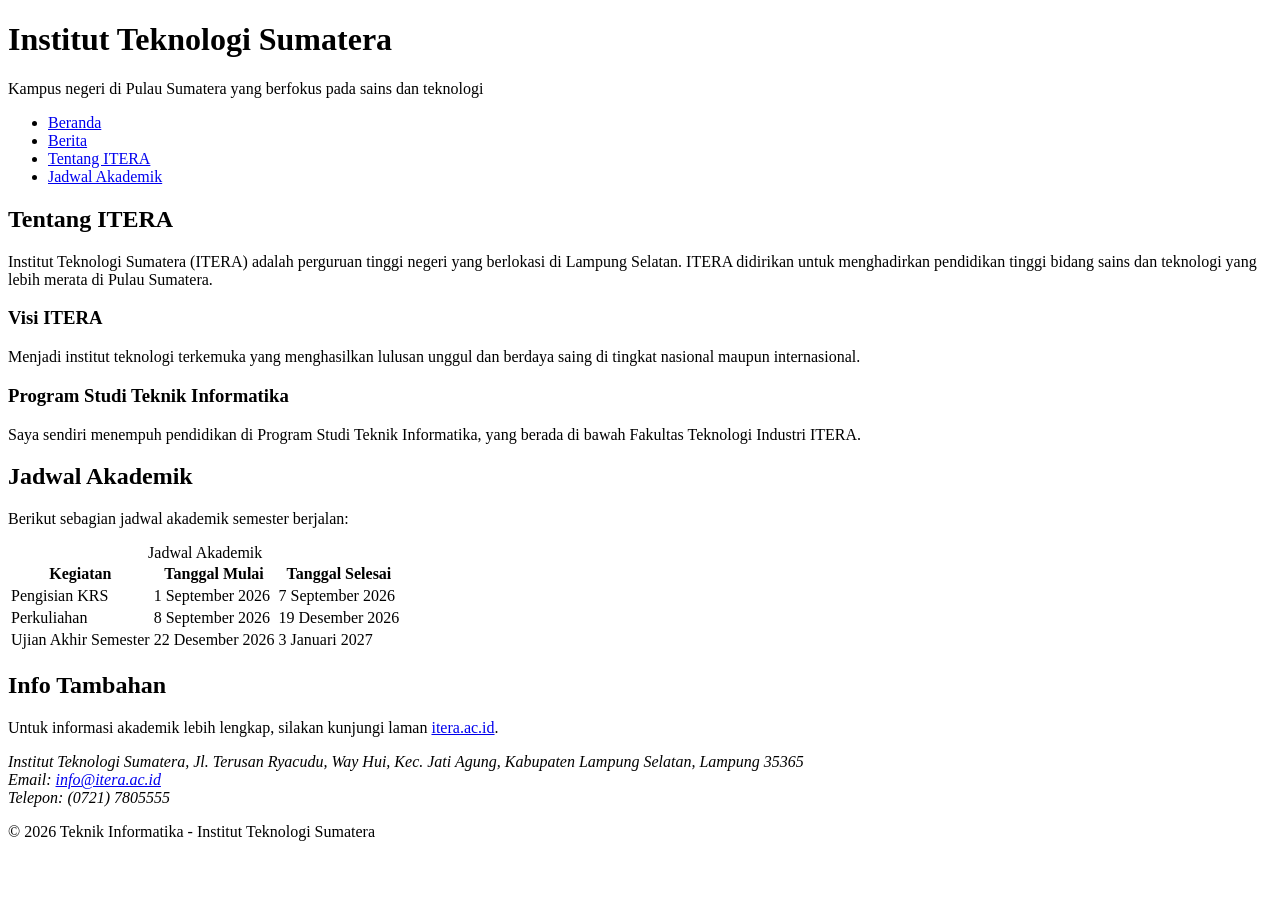
<file: index.html>
<!DOCTYPE html>
<html lang="id">
<head>
  <meta charset="UTF-8">
  <meta name="viewport" content="width=device-width, initial-scale=1.0">
  <title>ITERA - Institut Teknologi Sumatera</title>
</head>
<body>
  <header>
    <h1>Institut Teknologi Sumatera</h1>
    <p>Kampus negeri di Pulau Sumatera yang berfokus pada sains dan teknologi</p>
  </header>
    <nav>
    <ul>
      <li><a href="index.html">Beranda</a></li>
      <li><a href="berita.html">Berita</a></li>
      <li><a href="#tentang">Tentang ITERA</a></li>
      <li><a href="#jadwal">Jadwal Akademik</a></li>
    </ul>
  </nav>
    <main>

    <section id="tentang">
      <h2>Tentang ITERA</h2>
      <p>
        Institut Teknologi Sumatera (ITERA) adalah perguruan tinggi negeri yang
        berlokasi di Lampung Selatan. ITERA didirikan untuk menghadirkan
        pendidikan tinggi bidang sains dan teknologi yang lebih merata di
        Pulau Sumatera.
      </p>

      <article>
        <h3>Visi ITERA</h3>
        <p>
          Menjadi institut teknologi terkemuka yang menghasilkan lulusan
          unggul dan berdaya saing di tingkat nasional maupun internasional.
        </p>
      </article>

      <article>
        <h3>Program Studi Teknik Informatika</h3>
        <p>
          Saya sendiri menempuh pendidikan di Program Studi Teknik Informatika,
          yang berada di bawah Fakultas Teknologi Industri ITERA.
        </p>
      </article>
    </section>
    <section id="jadwal">
      <h2>Jadwal Akademik</h2>
      <p>Berikut sebagian jadwal akademik semester berjalan:</p>

      <table>
        <caption>Jadwal Akademik</caption>
        <thead>
          <tr>
            <th>Kegiatan</th>
            <th>Tanggal Mulai</th>
            <th>Tanggal Selesai</th>
          </tr>
        </thead>
        <tbody>
          <tr>
            <td>Pengisian KRS</td>
            <td>1 September 2026</td>
            <td>7 September 2026</td>
          </tr>
          <tr>
            <td>Perkuliahan</td>
            <td>8 September 2026</td>
            <td>19 Desember 2026</td>
          </tr>
          <tr>
            <td>Ujian Akhir Semester</td>
            <td>22 Desember 2026</td>
            <td>3 Januari 2027</td>
          </tr>
        </tbody>
      </table>
    </section>
        <aside>
      <h2>Info Tambahan</h2>
      <p>
        Untuk informasi akademik lebih lengkap, silakan kunjungi laman
        <a href="https://itera.ac.id" target="_blank">itera.ac.id</a>.
      </p>
    </aside>
  </main>
      <footer>
    <address>
      Institut Teknologi Sumatera, Jl. Terusan Ryacudu, Way Hui,
      Kec. Jati Agung, Kabupaten Lampung Selatan, Lampung 35365<br>
      Email: <a href="mailto:info@itera.ac.id">info@itera.ac.id</a><br>
      Telepon: (0721) 7805555
    </address>
    <p>&copy; 2026 Teknik Informatika - Institut Teknologi Sumatera</p>
  </footer>
</body>
</html>
</file>
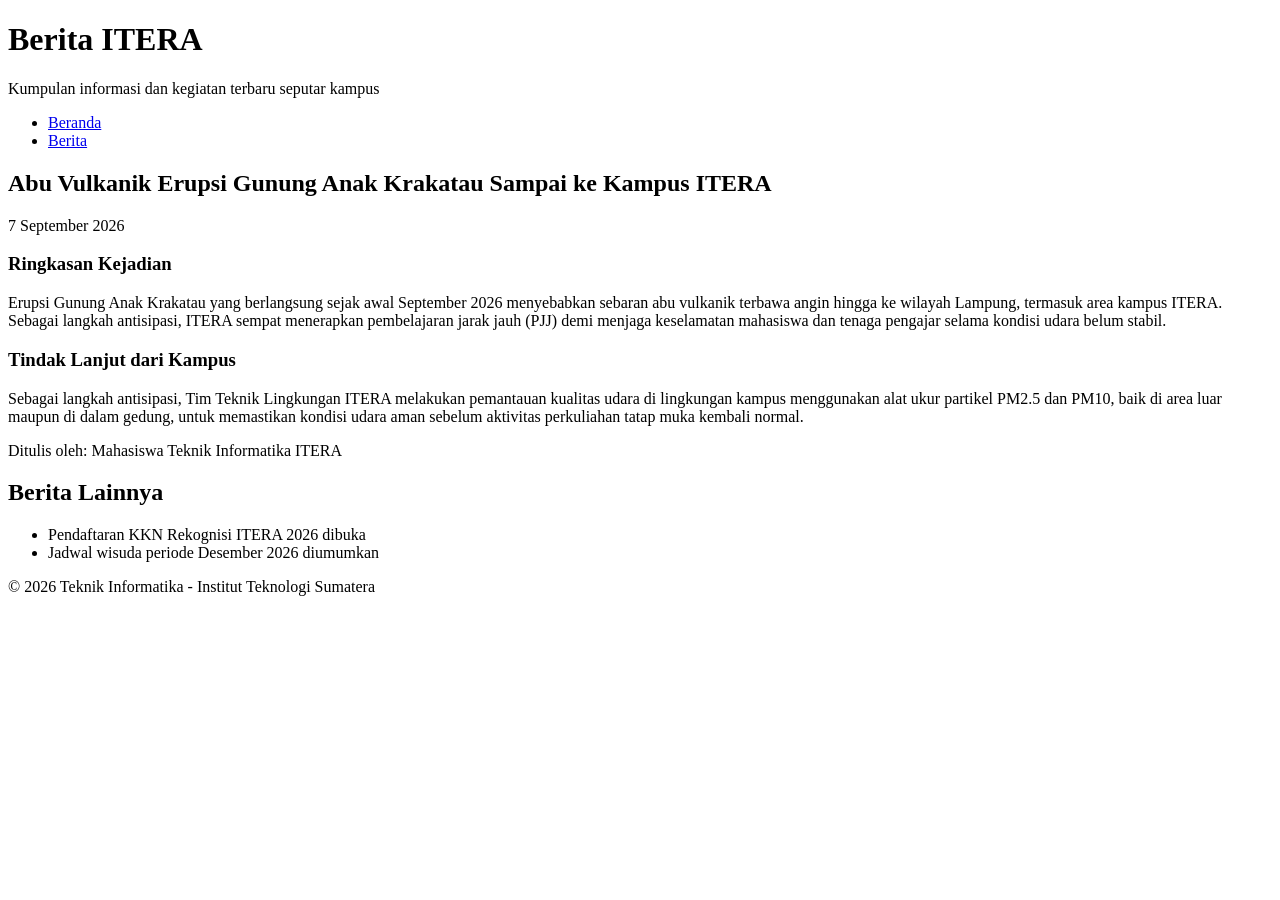
<file: berita.html>
<!DOCTYPE html>
<html lang="id">
<head>
  <meta charset="UTF-8">
  <meta name="viewport" content="width=device-width, initial-scale=1.0">
  <title>Berita - ITERA</title>
</head>
<body>

  <header>
    <h1>Berita ITERA</h1>
    <p>Kumpulan informasi dan kegiatan terbaru seputar kampus</p>
  </header>

  <nav>
    <ul>
      <li><a href="index.html">Beranda</a></li>
      <li><a href="berita.html">Berita</a></li>
    </ul>
  </nav>

  <main>
    <article>
      <header>
        <h2>Abu Vulkanik Erupsi Gunung Anak Krakatau Sampai ke Kampus ITERA</h2>
        <p><time datetime="2026-09-07">7 September 2026</time></p>
      </header>

      <section>
        <h3>Ringkasan Kejadian</h3>
        <p>
          Erupsi Gunung Anak Krakatau yang berlangsung sejak awal September 2026
          menyebabkan sebaran abu vulkanik terbawa angin hingga ke wilayah Lampung,
          termasuk area kampus ITERA. Sebagai langkah antisipasi, ITERA sempat
          menerapkan pembelajaran jarak jauh (PJJ) demi menjaga keselamatan
          mahasiswa dan tenaga pengajar selama kondisi udara belum stabil.
        </p>
      </section>

      <section>
        <h3>Tindak Lanjut dari Kampus</h3>
        <p>
          Sebagai langkah antisipasi, Tim Teknik Lingkungan ITERA melakukan
          pemantauan kualitas udara di lingkungan kampus menggunakan alat ukur
          partikel PM2.5 dan PM10, baik di area luar maupun di dalam gedung,
          untuk memastikan kondisi udara aman sebelum aktivitas perkuliahan
          tatap muka kembali normal.
        </p>
      </section>

      <footer>
        <p>Ditulis oleh: Mahasiswa Teknik Informatika ITERA</p>
      </footer>
    </article>

    <aside>
      <h2>Berita Lainnya</h2>
      <ul>
        <li>Pendaftaran KKN Rekognisi ITERA 2026 dibuka</li>
        <li>Jadwal wisuda periode Desember 2026 diumumkan</li>
      </ul>
    </aside>
  </main>

  <footer>
    <p>&copy; 2026 Teknik Informatika - Institut Teknologi Sumatera</p>
  </footer>

</body>
</html>
</file>
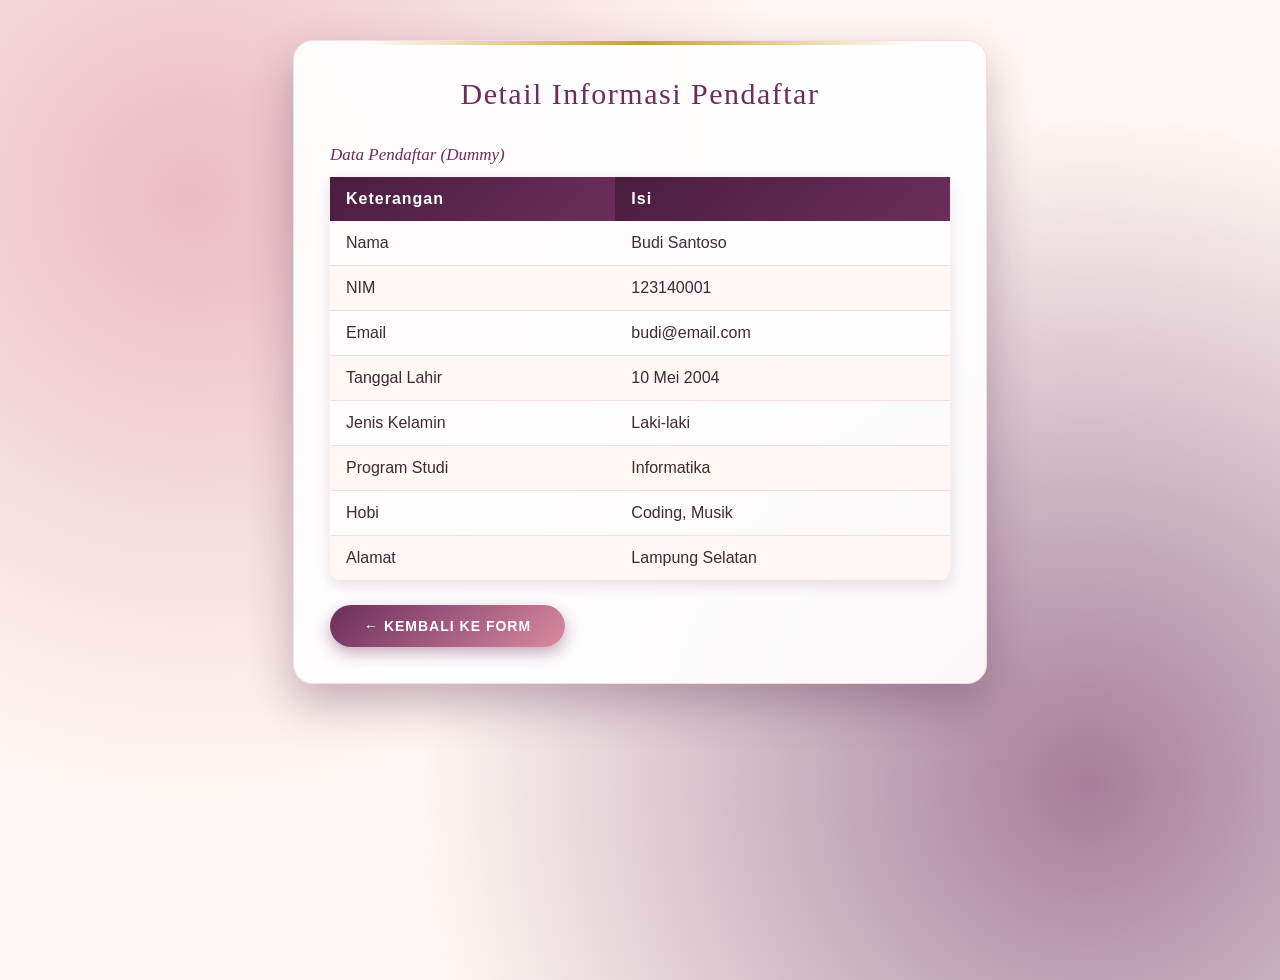
<file: task_3/detail.html>
<!DOCTYPE html>
<html lang="id">
<head>
  <meta charset="UTF-8">
  <meta name="viewport" content="width=device-width, initial-scale=1.0">
  <title>Detail Pendaftar</title>
  <link rel="stylesheet" href="style.css">
</head>
<body>
  <div class="container">
    <h1>Detail Informasi Pendaftar</h1>

    <table>
      <caption>Data Pendaftar (Dummy)</caption>
      <thead>
        <tr>
          <th>Keterangan</th>
          <th>Isi</th>
        </tr>
      </thead>
      <tbody>
        <tr><td>Nama</td><td>Budi Santoso</td></tr>
        <tr><td>NIM</td><td>123140001</td></tr>
        <tr><td>Email</td><td>budi@email.com</td></tr>
        <tr><td>Tanggal Lahir</td><td>10 Mei 2004</td></tr>
        <tr><td>Jenis Kelamin</td><td>Laki-laki</td></tr>
        <tr><td>Program Studi</td><td>Informatika</td></tr>
        <tr><td>Hobi</td><td>Coding, Musik</td></tr>
        <tr><td>Alamat</td><td>Lampung Selatan</td></tr>
      </tbody>
    </table>

    <a class="btn" href="pendaftaran.html">← Kembali ke Form</a>
  </div>
</body>
</html>
</file>
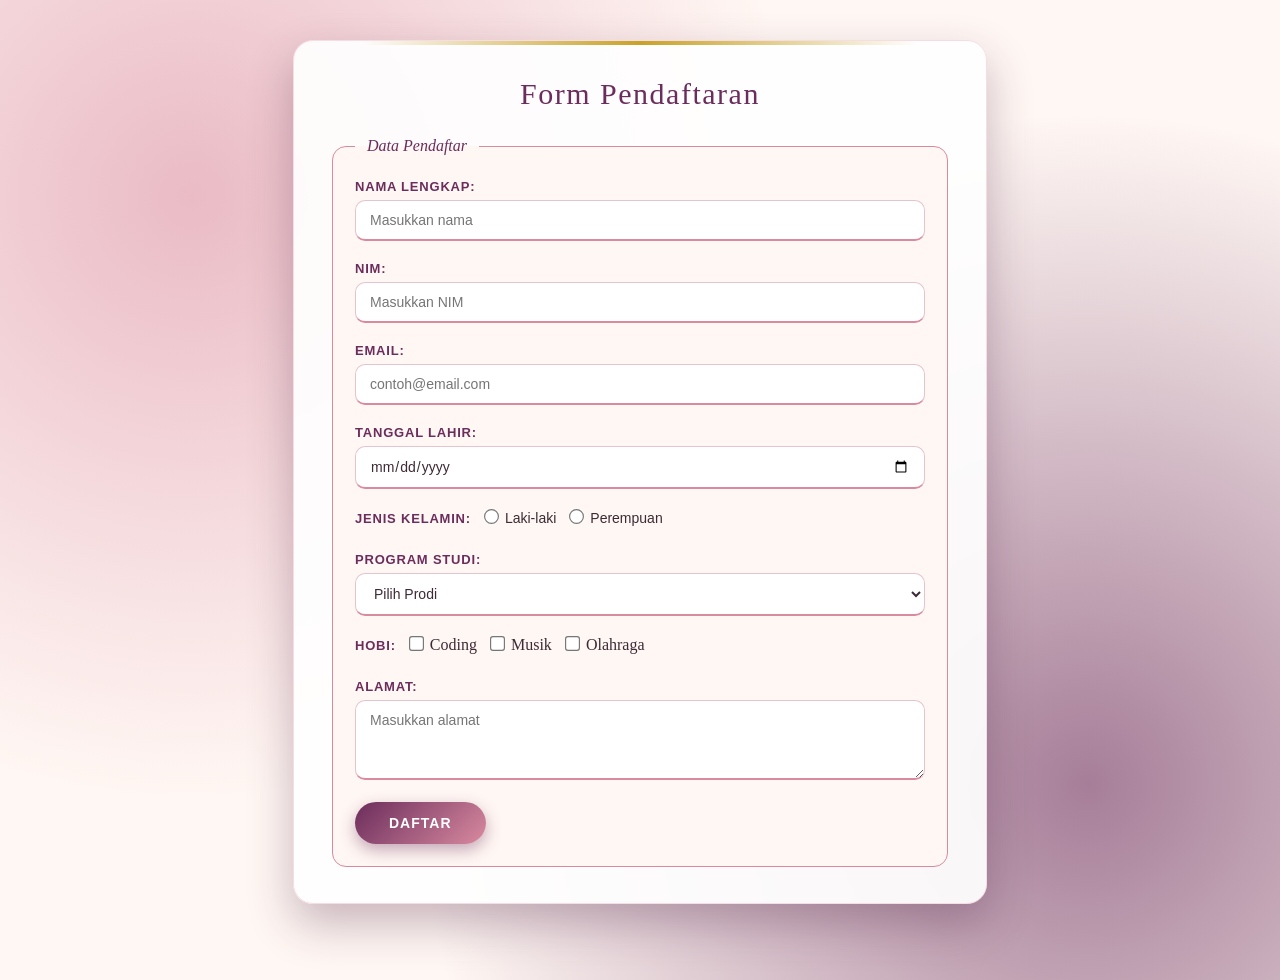
<file: task_3/pendaftaran.html>
<!DOCTYPE html>
<html lang="id">
<head>
  <meta charset="UTF-8">
  <meta name="viewport" content="width=device-width, initial-scale=1.0">
  <title>Form Pendaftaran</title>
  <link rel="stylesheet" href="style.css">
</head>
<body>
  <div class="container">
    <h1>Form Pendaftaran</h1>

    <form method="get" action="detail.html">
      <fieldset>
        <legend>Data Pendaftar</legend>

        <div class="form-group">
          <label for="nama">Nama Lengkap:</label>
          <input type="text" id="nama" name="nama" placeholder="Masukkan nama" required>
        </div>

        <div class="form-group">
          <label for="nim">NIM:</label>
          <input type="text" id="nim" name="nim" placeholder="Masukkan NIM" required>
        </div>

        <div class="form-group">
          <label for="email">Email:</label>
          <input type="email" id="email" name="email" placeholder="contoh@email.com" required>
        </div>

        <div class="form-group">
          <label for="tgl">Tanggal Lahir:</label>
          <input type="date" id="tgl" name="tgl">
        </div>

        <div class="form-group">
          <label>Jenis Kelamin:</label>
          <input type="radio" id="male" name="gender" value="Laki-laki">
          <label for="male">Laki-laki</label>
          <input type="radio" id="female" name="gender" value="Perempuan">
          <label for="female">Perempuan</label>
        </div>

        <div class="form-group">
          <label for="prodi">Program Studi:</label>
          <select id="prodi" name="prodi">
            <option value="">Pilih Prodi</option>
            <option value="Informatika">Informatika</option>
            <option value="Sistem Informasi">Sistem Informasi</option>
            <option value="Teknik Elektro">Teknik Elektro</option>
          </select>
        </div>

        <div class="form-group">
          <label>Hobi:</label>
          <input type="checkbox" name="hobi" value="Coding"> Coding
          <input type="checkbox" name="hobi" value="Musik"> Musik
          <input type="checkbox" name="hobi" value="Olahraga"> Olahraga
        </div>

        <div class="form-group">
          <label for="alamat">Alamat:</label>
          <textarea id="alamat" name="alamat" placeholder="Masukkan alamat"></textarea>
        </div>

        <input type="submit" value="Daftar">
      </fieldset>
    </form>
  </div>
</body>
</html>
</file>
<file: task_3/style.css>
/* ===== PALET WARNA ===== */
:root {
  --plum: #6b2d5c;
  --plum-gelap: #4a1d40;
  --rose: #d98a9f;
  --rose-muda: #f6dde3;
  --krem: #fff7f3;
  --emas: #c9a227;
  --teks: #3d2a35;
}

/* ===== LAYOUT ===== */
body {
  font-family: Georgia, "Times New Roman", serif;
  background:
    radial-gradient(circle at 15% 20%, rgba(217, 138, 159, 0.55), transparent 45%),
    radial-gradient(circle at 85% 80%, rgba(107, 45, 92, 0.6), transparent 50%),
    var(--krem);
  min-height: 100vh;
  margin: 0;
  padding: 40px 20px;
  color: var(--teks);
}

/* ===== BOX ===== */
.container {
  max-width: 620px;
  margin: 0 auto;
  background-color: rgba(255, 255, 255, 0.92);
  padding: 36px;
  border-radius: 20px;
  box-shadow: 0 20px 45px rgba(74, 29, 64, 0.3);
  border: 1px solid var(--rose-muda);
  position: relative;
}

/* garis emas tipis di atas kotak */
.container::before {
  content: "";
  position: absolute;
  top: 0;
  left: 10%;
  width: 80%;
  height: 4px;
  background: linear-gradient(90deg, transparent, var(--emas), transparent);
}

h1 {
  text-align: center;
  color: var(--plum);
  font-weight: normal;
  font-size: 30px;
  letter-spacing: 1.5px;
  margin-top: 0;
  margin-bottom: 26px;
}

/* ===== FORM ===== */
fieldset {
  border: 1px solid var(--rose);
  border-radius: 14px;
  padding: 22px;
  background-color: var(--krem);
}

legend {
  color: var(--plum);
  font-style: italic;
  font-size: 16px;
  padding: 0 12px;
}

.form-group {
  margin-bottom: 18px;
}

label {
  display: inline-block;
  font-family: "Segoe UI", Arial, sans-serif;
  font-size: 13px;
  font-weight: 600;
  text-transform: uppercase;
  letter-spacing: 0.8px;
  margin-bottom: 6px;
  color: var(--plum);
}

input[type="text"],
input[type="email"],
input[type="date"],
select,
textarea {
  width: 100%;
  padding: 11px 14px;
  border: 1px solid #e5c4cd;
  border-bottom: 2px solid var(--rose);
  border-radius: 10px;
  box-sizing: border-box;
  font-family: "Segoe UI", Arial, sans-serif;
  font-size: 14px;
  background-color: white;
  color: var(--teks);
  transition: all 0.3s;
}

input[type="text"]:focus,
input[type="email"]:focus,
input[type="date"]:focus,
select:focus,
textarea:focus {
  outline: none;
  border-color: var(--plum);
  background-color: #fffafb;
  box-shadow: 0 6px 16px rgba(107, 45, 92, 0.18);
}

textarea {
  min-height: 80px;
  resize: vertical;
}

/* radio dan checkbox */
input[type="radio"],
input[type="checkbox"] {
  accent-color: var(--plum);
  margin-left: 10px;
  transform: scale(1.15);
}

.form-group input + label {
  text-transform: none;
  letter-spacing: 0;
  font-weight: normal;
  font-size: 14px;
  color: var(--teks);
}

/* tombol */
input[type="submit"],
.btn {
  background: linear-gradient(135deg, var(--plum), var(--rose));
  color: white;
  border: none;
  padding: 13px 34px;
  border-radius: 30px;
  font-family: "Segoe UI", Arial, sans-serif;
  font-size: 14px;
  font-weight: 600;
  letter-spacing: 1px;
  text-transform: uppercase;
  cursor: pointer;
  text-decoration: none;
  display: inline-block;
  box-shadow: 0 6px 16px rgba(107, 45, 92, 0.4);
  transition: transform 0.25s, box-shadow 0.25s;
}

input[type="submit"]:hover,
.btn:hover {
  transform: translateY(-3px);
  box-shadow: 0 12px 24px rgba(107, 45, 92, 0.5);
}

/* ===== TABEL ===== */
table {
  width: 100%;
  border-collapse: collapse;
  margin-bottom: 24px;
  border-radius: 12px;
  overflow: hidden;
  box-shadow: 0 4px 14px rgba(107, 45, 92, 0.15);
  font-family: "Segoe UI", Arial, sans-serif;
}

caption {
  text-align: left;
  font-family: Georgia, serif;
  font-style: italic;
  font-size: 17px;
  padding: 8px 0 12px;
  color: var(--plum);
}

th, td {
  padding: 13px 16px;
  text-align: left;
}

th {
  background: linear-gradient(135deg, var(--plum-gelap), var(--plum));
  color: white;
  letter-spacing: 1px;
  font-weight: 600;
}

td {
  border-bottom: 1px solid var(--rose-muda);
}

tbody tr:nth-child(even) {
  background-color: var(--krem);
}

tbody tr:hover {
  background-color: var(--rose-muda);
  transition: background-color 0.3s;
}
</file>
